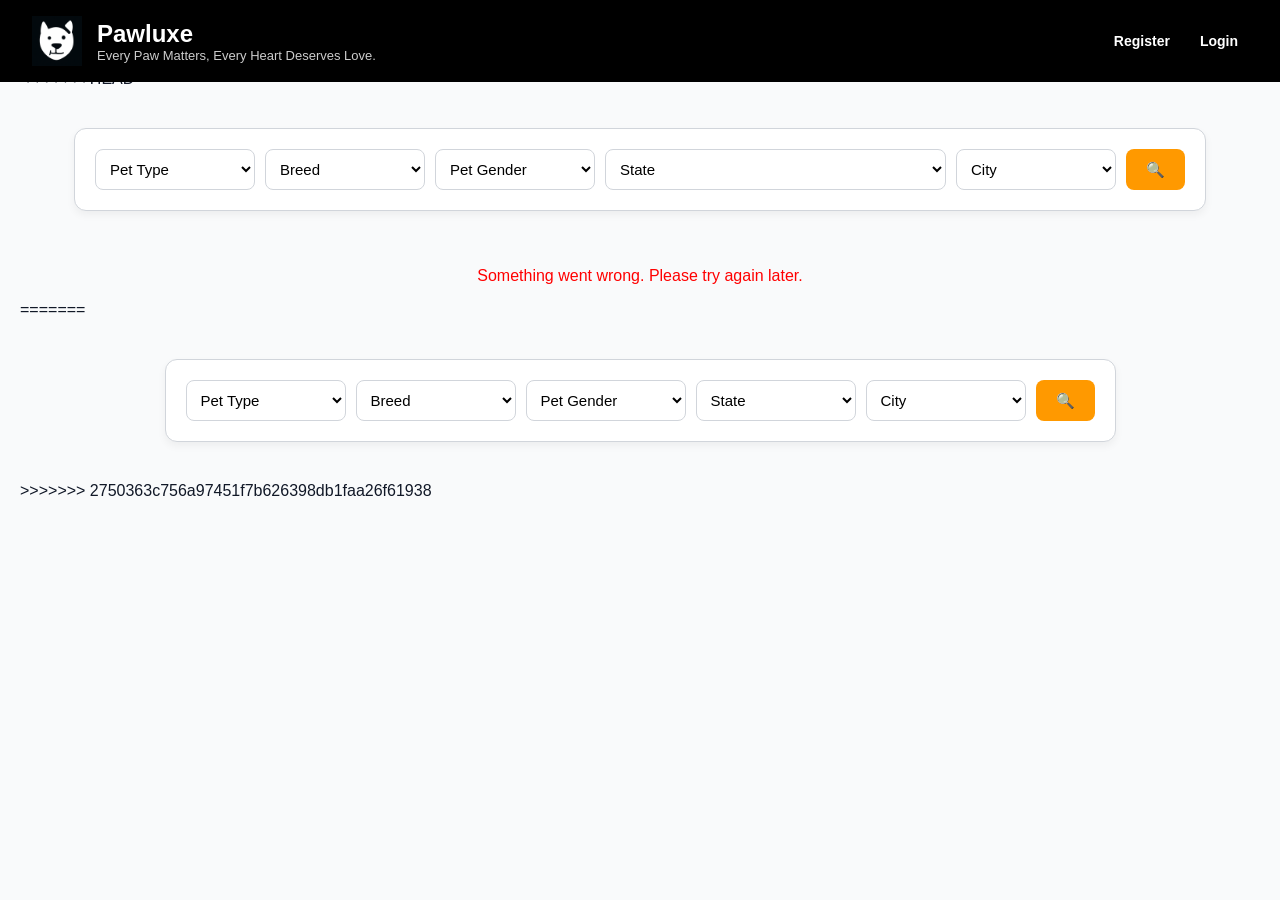
<file: index.html>
<<<<<<< HEAD
<!DOCTYPE html>
<html lang="en">
<head>
  <meta charset="UTF-8" />
  <meta name="viewport" content="width=device-width, initial-scale=1.0"/>
  <title>Pawluxe Home</title>
  <link rel="stylesheet" href="HomePage/style.css" />
  <script defer src="HomePage/homepagescript.js"></script>
</head>
<body>
  
  <header class="header">
    <div class="branding">
      <img src="HomePage/logo.png" alt="Pawluxe Logo" class="logo" />
      <div class="brand-text">
        <h1 class="brand-name">Pawluxe</h1>
        <p class="slogan">Every Paw Matters, Every Heart Deserves Love.</p>
      </div>
    </div>
    <div class="auth-buttons">
      <button onclick="location.href='PawluxeLogin/signup.html'" class="btn signup-btn">Register</button>
      <button onclick="location.href='PawluxeLogin/login.html'" class="btn login-btn">Login</button>
    </div>
    
      
  </header>

  <section class="search-wrapper">
    <div class="search-bar-combined">
      <select id="petTypeDropdown" class="dropdown">
        <option value="">Pet Type</option>
        <option value="dog">Dog</option>
        <option value="cat">Cat</option>
      </select>
      <select id="breedDropdown" class="dropdown">
        <option value="">Breed</option>
      </select>
      <select id="petGenderDropdown" class="dropdown">
        <option value="">Pet Gender</option>
        <option value="male">Male</option>
        <option value="female">Female</option>
      </select>
      <select id="stateDropdown" class="dropdown">
        <option value="">State</option>
      </select>
      <select id="cityDropdown" class="dropdown">
        <option value="">City</option>
      </select>
      <button class="search-btn">🔍</button>
    </div>
  </section>

  <section class="content"></section>

  <button class="floating-add-pet-btn" onclick="window.location.href='../PetAddForm/petForm.html'" title="Add Pet" style="display: none;">
    ＋
  </button>

</body>
</html>
=======
<!DOCTYPE html>
<html lang="en">
<head>
  <meta charset="UTF-8" />
  <meta name="viewport" content="width=device-width, initial-scale=1.0"/>
  <title>Pawluxe Home</title>
  <link rel="stylesheet" href="HomePage/style.css" />
  <script defer src="HomePage/homepagescript.js"></script>
</head>
<body>
  
  <header class="header">
    <div class="branding">
      <img src="HomePage/logo.png" alt="Pawluxe Logo" class="logo" />
      <div class="brand-text">
        <h1 class="brand-name">Pawluxe</h1>
        <p class="slogan">Every Paw Matters, Every Heart Deserves Love.</p>
      </div>
    </div>
    <div class="auth-buttons">
      <button onclick="location.href='PawluxeLogin/signup.html'" class="btn signup-btn">Register</button>
      <button onclick="location.href='PawluxeLogin/login.html'" class="btn login-btn">Login</button>
    </div>
    
      
  </header>

  <section class="search-wrapper">
    <div class="search-bar-combined">
      <select id="petTypeDropdown" class="dropdown">
        <option value="">Pet Type</option>
        <option value="dog">Dog</option>
        <option value="cat">Cat</option>
      </select>
      <select id="breedDropdown" class="dropdown">
        <option value="">Breed</option>
      </select>
      <select id="petGenderDropdown" class="dropdown">
        <option value="">Pet Gender</option>
        <option value="male">Male</option>
        <option value="female">Female</option>
      </select>
      <select id="stateDropdown" class="dropdown">
        <option value="">State</option>
      </select>
      <select id="cityDropdown" class="dropdown">
        <option value="">City</option>
      </select>
      <button class="search-btn">🔍</button>
    </div>
  </section>

  <section class="content"></section>

  <button class="floating-add-pet-btn" onclick="window.location.href='../PetAddForm/petForm.html'" title="Add Pet" style="display: none;">
    ＋
  </button>

</body>
</html>
>>>>>>> 2750363c756a97451f7b626398db1faa26f61938
</file>
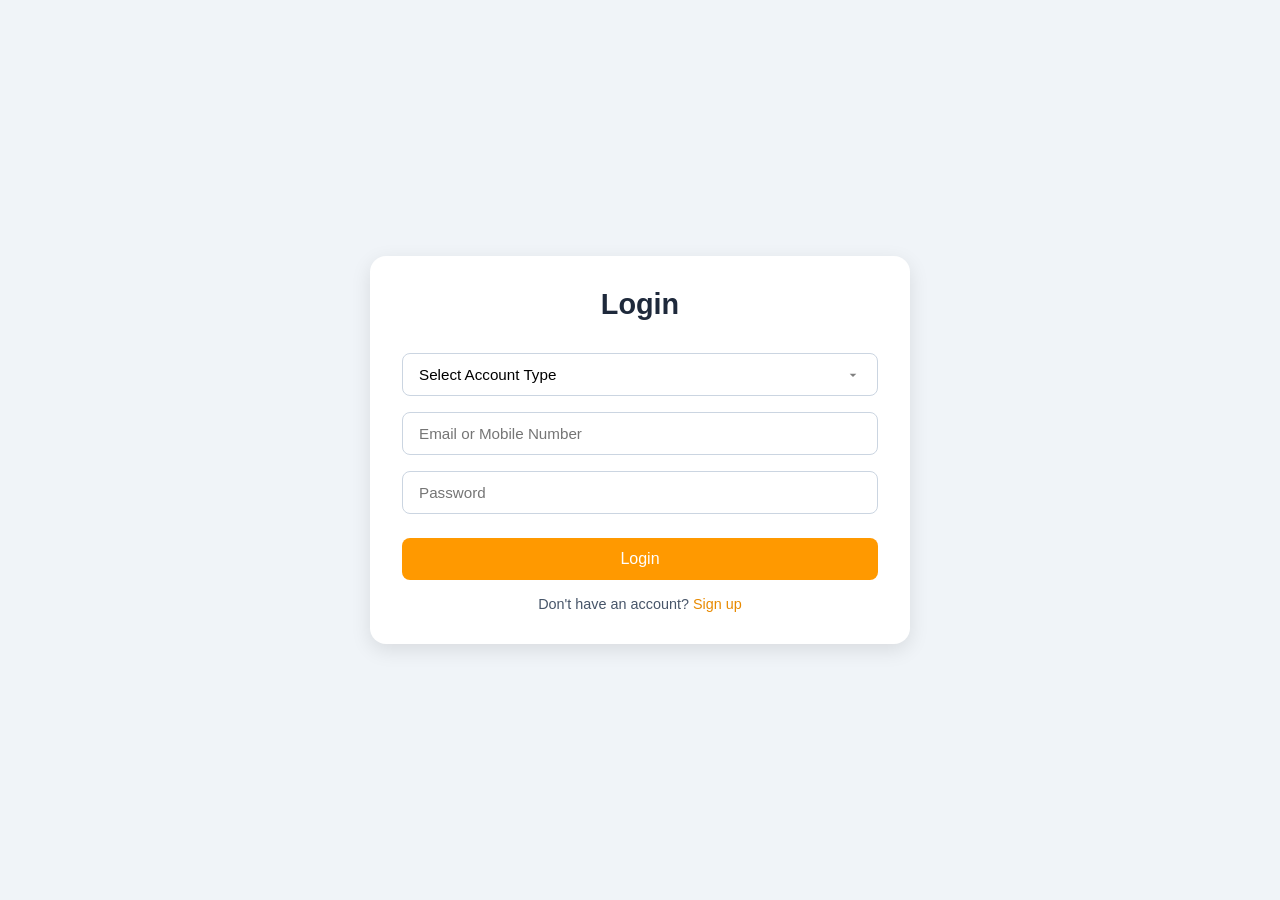
<file: PawluxeLogin/login.html>
<!DOCTYPE html>
<html lang="en">
<head>
  <meta charset="UTF-8">
  <title>Pawluxe Login</title>
  <link rel="stylesheet" href="style.css">
</head>
<body>
  <div class="form-container">
    <h1>Login</h1>
    <form id="loginForm">
  <!-- Account Type -->
  <select name="accountType" id="accountType" required>
    <option value="">Select Account Type</option>
    <option value="Individual Owner">Individual Owner</option>
    <option value="organisation">Organisation</option>
  </select>

  <input type="text" name="userName" placeholder="Email or Mobile Number" required>
  <input type="password" name="password" placeholder="Password" required>
  <button type="submit">Login</button>
</form>

    <p>Don't have an account? <a href="signup.html">Sign up</a></p>
  </div>

  <script src="login.js"></script>
</body>
</html>
</file>
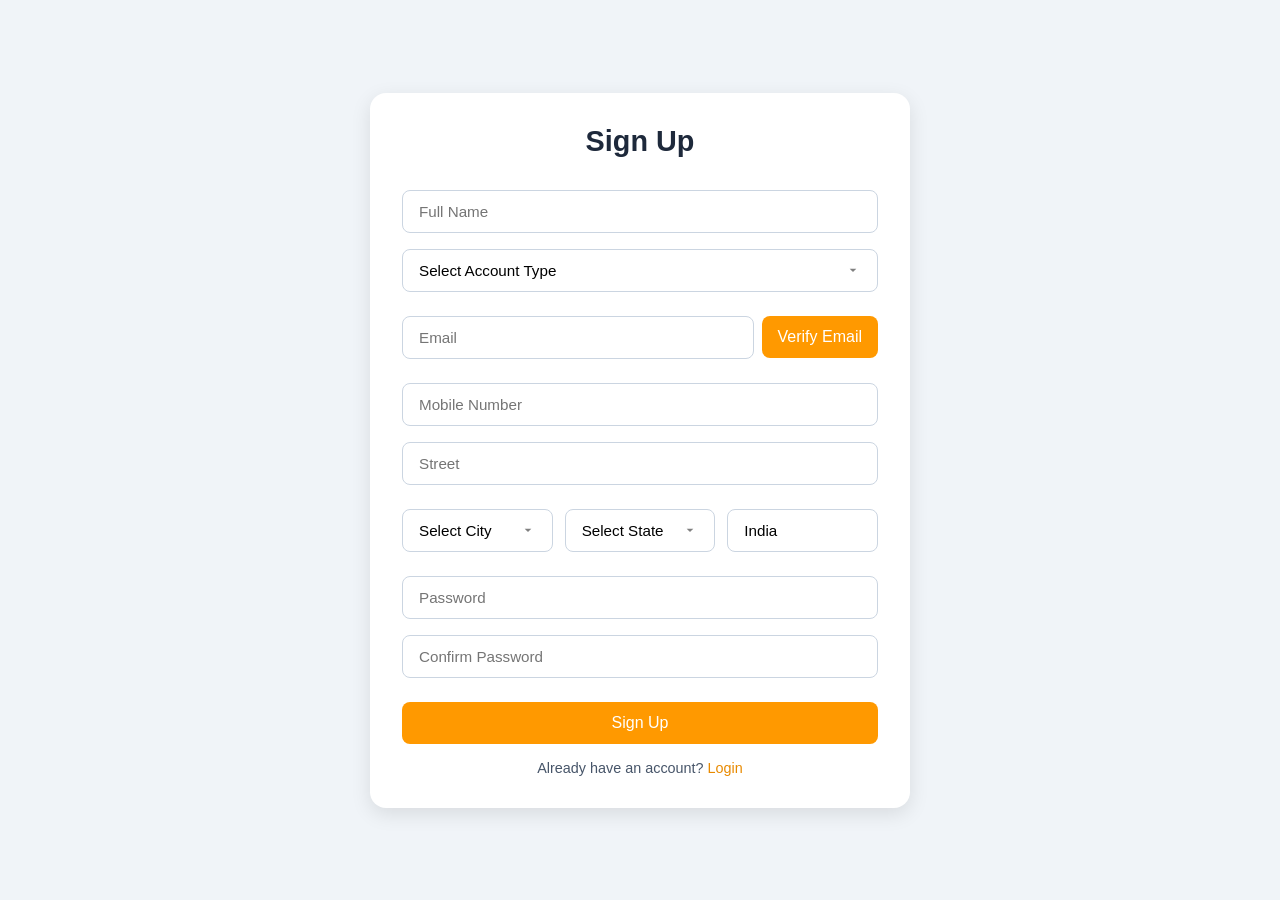
<file: PawluxeLogin/signup.html>
<!DOCTYPE html>
<html lang="en">
<head>
  <meta charset="UTF-8" />
  <title>Pawluxe Signup</title>
  <link rel="stylesheet" href="style.css" />
</head>
<body>
  <div class="form-container">
    <h1>Sign Up</h1>
    <form id="signupForm">
      <input type="text" name="fullName" placeholder="Full Name" required />

      <!-- Account Type -->
      <select name="accountType" id="accountType" required>
        <option value="">Select Account Type</option>
        <option value="individual">Individual Owner</option>
        <option value="organisation">Organisation</option>
      </select>

      <!-- Organisation-specific fields -->
      <div id="organisationFields" style="display:none;">
        <select name="organisationType" id="organisationType">
          <option value="">Select Organisation Type</option>
          <option value="animal_shelter">Animal Shelter</option>
          <option value="ngo">NGO</option>
          <option value="pet_adoption_center">Pet Adoption Center</option>
          <option value="other">Other</option>
        </select>

        <input type="text" name="organisationName" placeholder="Organisation Name" />
      </div>

      <div class="email-group">
        <input type="email" name="email" placeholder="Email" id="email" required />
        <button type="button" id="verifyEmailBtn">Verify Email</button>
      </div>

      <div id="otpSection" style="display:none;">
        <input type="text" id="otpInput" placeholder="Enter OTP" />
        <button type="button" id="submitOtpBtn">Submit OTP</button>
      </div>

      <input type="text" name="mobileNumber" placeholder="Mobile Number" required />
      <input type="text" name="street" placeholder="Street" required />

      <div class="location-group">
        <select name="city" id="citySelect" required>
          <option value="">Select City</option>
        </select>

        <select name="state" id="stateSelect" required>
          <option value="">Select State</option>
        </select>

        <input type="text" name="country" placeholder="Country" value="India" readonly />
      </div>

      <input type="password" name="password" placeholder="Password" required />
      <input type="password" name="confirmPassword" placeholder="Confirm Password" required />
      <button type="submit">Sign Up</button>
    </form>
    <p>Already have an account? <a href="login.html">Login</a></p>
  </div>

  <script src="signup.js"></script>
</body>
</html>
</file>
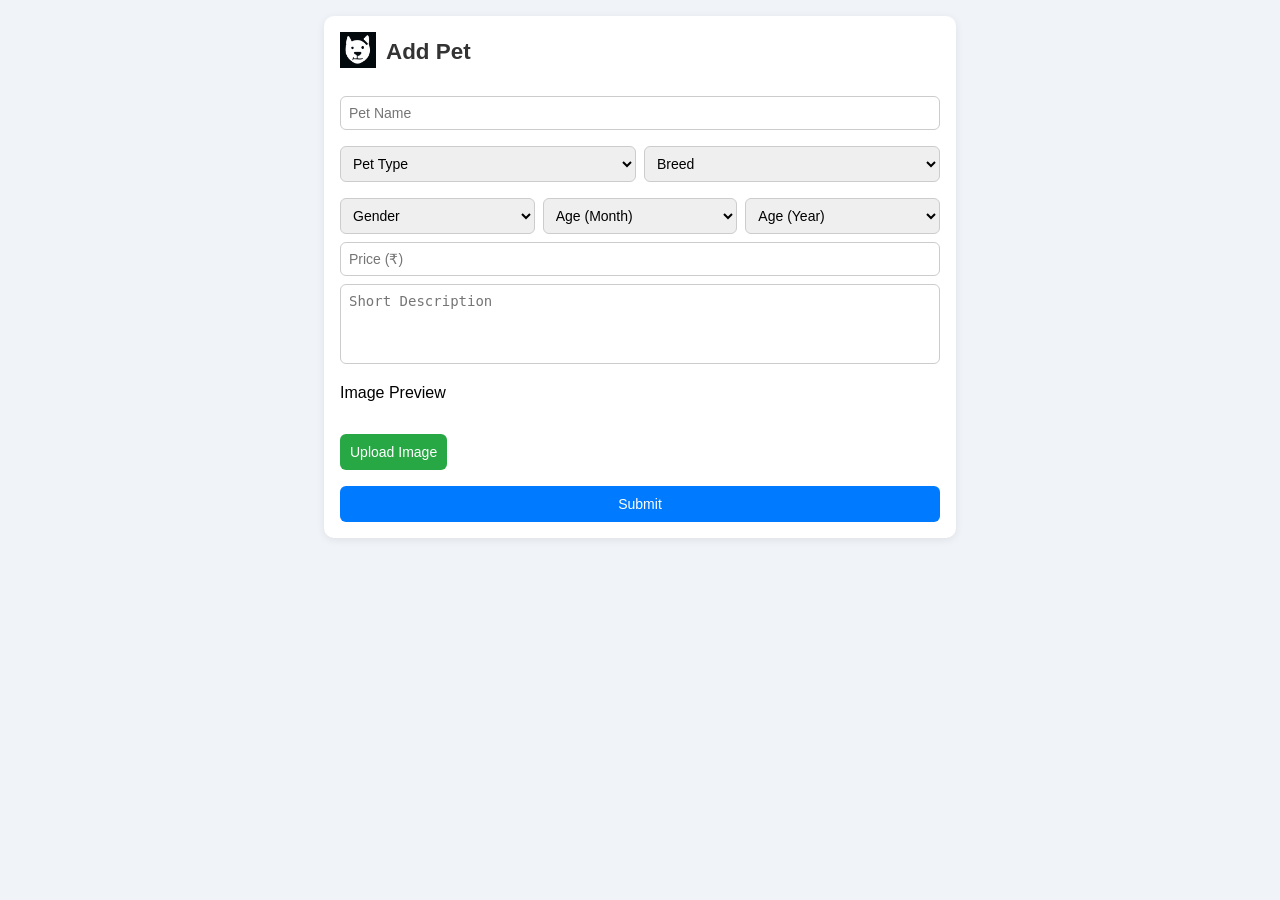
<file: PetAddForm/petForm.html>
<!DOCTYPE html>
<html lang="en">
<head>
  <meta charset="UTF-8" />
  <meta name="viewport" content="width=device-width, initial-scale=1.0"/>
  <title>Pawluxe - Add Pet</title>
  <link rel="stylesheet" href="style.css" />
</head>
<body>
  <div class="form-container">
    <div class="header-row">
  <a href="../index.html" class="logo-link">
    <img src="../HomePage/logo.png" alt="Pawluxe Logo" class="logo" />
  </a>
  <h1 class="form-title">Add Pet</h1>
</div>
    <form id="animalForm">
      <input type="text" name="name" placeholder="Pet Name" required />

      <div class="row">
        <select id="petTypeDropdown" class="dropdown" required>
          <option value="">Pet Type</option>
          <option value="dog">Dog</option>
          <option value="cat">Cat</option>
        </select>
        <select id="breedDropdown" class="dropdown" required>
          <option value="">Breed</option>
        </select>
      </div>

      <div class="row">
        <select id="petGenderDropdown" class="dropdown" required>
          <option value="">Gender</option>
          <option value="male">Male</option>
          <option value="female">Female</option>
        </select>

        <select name="ageInMonth" required>
          <option value="">Age (Month)</option>
          <option value="<1">Less than 1</option>
          <!-- 1 to 11 months -->
          <script>
            for (let i = 1; i <= 11; i++) {
              document.write(`<option value="${i}">${i}</option>`);
            }
          </script>
        </select>

        <select name="ageInYear" required>
          <option value="">Age (Year)</option>
          <script>
            for (let i = 0; i <= 15; i++) {
              document.write(`<option value="${i}">${i}</option>`);
            }
          </script>
        </select>
      </div>

      <input type="number" name="price" placeholder="Price (₹)" min="0" step="1" required />

      <textarea name="description" placeholder="Short Description" required></textarea>

      <p class="section-label">Image Preview</p>
      <div class="image-preview" id="previewContainer"></div>

      <label class="upload-btn">
        Upload Image
        <input type="file" id="imageInput" hidden />
      </label>

      <button type="submit">Submit</button>
    </form>
  </div>

  <script src="script.js"></script>
</body>
</html>
</file>
<file: HomePage/style.css>
body {
  margin: 0;
  padding: 20px;
  font-family: 'Segoe UI', Arial, sans-serif;
  background-color: #f9fafb;
  color: #111827;
  padding-top: 70px;
}

.header {
  display: flex;
  justify-content: space-between;
  align-items: center;
  padding: 16px 32px;
  background-color: #000;
  color: white;
  position: fixed;
  top: 0;
  left: 0;
  right: 0;
  z-index: 1000;
}

.branding {
  display: flex;
  align-items: center;
}

.logo {
  height: 50px;
  margin-right: 15px;
}

.brand-name {
  font-size: 24px;
  margin: 0;
}

.slogan {
  font-size: 13px;
  margin: 0;
  opacity: 0.8;
}

.auth-buttons {
  display: flex;
  gap: 10px;
  margin-left: auto;
}

.btn {
  padding: 10px 10px;
  font-size: 14px;
  border: none;
  border-radius: 6px;
  cursor: pointer;
  color: white;
  background-color: #000;
  font-weight: bold;
}

.btn:hover {
  text-decoration: underline;
  text-decoration-thickness: 2px; 
  text-underline-offset: 3px;
}

.premium-crown {
   padding: 10px 18px;
  font-size: 14px;
  border: none;
  border-radius: 6px;
  background: #78531b;
  color: #ffa116;
  cursor: pointer;
}


.search-wrapper {
  display: flex;
  justify-content: center;
  padding: 40px 20px;
}

.search-bar-combined {
  display: flex;
  flex-wrap: wrap;
  gap: 10px;
  padding: 20px;
  background-color: white;
  border: 1px solid #d1d5db;
  border-radius: 12px;
  box-shadow: 0 4px 8px rgba(0,0,0,0.05);
}

.dropdown {
  padding: 10px;
  border: 1px solid #d1d5db;
  border-radius: 8px;
  font-size: 15px;
  background-color: white;
  min-width: 160px;
}

.search-btn {
  padding: 10px 20px;
  background-color: #f90;
  color: white;
  font-size: 15px;
  border: none;
  border-radius: 8px;
  cursor: pointer;
}

.search-btn:hover {
  background-color: #1d4ed8;
}

@media (max-width: 600px) {
  .search-bar-combined {
    flex-direction: column;
    max-width: 400px;
    width: 100%;
  }

  .dropdown,
  .search-btn {
    width: 100%;
  }
}

.content {
  display: flex;
  flex-wrap: wrap;
  gap: 20px;
  justify-content: center;
}

.floating-add-pet-btn {
  position: fixed;
  bottom: 24px;
  right: 24px;
  width: 60px;
  height: 60px;
  background-color: #ff9900;
  color: white;
  border: none;
  border-radius: 50%;
  font-size: 36px;
  font-weight: bold;
  box-shadow: 0 4px 12px rgba(0, 0, 0, 0.25);
  cursor: pointer;
}

.floating-add-pet-btn:hover {
  background-color: #e88a00;
}

.dog-card {
  background-color: #fff;
  border-radius: 16px;
  box-shadow: 0 4px 10px rgba(0, 0, 0, 0.1);
  width: 400px;
  padding: 16px;
  display: flex;
  flex-direction: column;
  gap: 12px;
}

.dog-card-header {
  display: flex;
  justify-content: space-between;
  font-weight: bold;
}

.dog-image {
  width: 100%;
  height: 220px;
  object-fit: cover;
  border-radius: 12px;
}

.dog-description {
  font-size: 14px;
  color: #555;
}

.dog-footer {
  display: flex;
  justify-content: space-between;
  align-items: center;
}

.owner-detail {
  font-size: 13px;
  color: #333;
}

.adopt-btn {
  padding: 10px 20px;
  background-color: #4CAF50;
  color: white;
  border: none;
  border-radius: 10px;
  cursor: pointer;
}

.adopt-btn:hover {
  background-color: #43a047;
}
</file>
<file: PawluxeLogin/style.css>
/* Base Reset */
* {
  box-sizing: border-box;
  margin: 0;
  padding: 0;
}

body {
  font-family: 'Segoe UI', sans-serif;
  background-color: #f0f4f8;
  display: flex;
  justify-content: center;
  align-items: center;
  min-height: 100vh;
  padding: 1rem;
}

/* Form Container */
.form-container {
  background-color: #ffffff;
  padding: 2rem;
  border-radius: 16px;
  box-shadow: 0 6px 20px rgba(0, 0, 0, 0.1);
  width: 100%;
  max-width: 420px;
}

.form-container h1 {
  text-align: center;
  margin-bottom: 1.5rem;
  color: #1e293b;
  font-size: 1.8rem;
}

/* Input Fields */
input[type="text"],
input[type="email"],
input[type="password"] {
  width: 100%;
  padding: 0.75rem 1rem;
  margin: 0.5rem 0;
  border: 1px solid #cbd5e1;
  border-radius: 8px;
  font-size: 0.95rem;
  transition: border 0.3s ease;
}

input:focus {
  border-color: #2563eb;
  outline: none;
  box-shadow: 0 0 0 2px rgba(37, 99, 235, 0.2);
}

/* Email Verification Group */
.email-group,
#otpSection {
  display: flex;
  gap: 0.5rem;
  align-items: center;
  margin: 0.5rem 0;
}

.email-group input,
#otpSection input {
  flex: 1;
}

/* Buttons */
button {
  padding: 0.75rem 1rem;
  font-size: 1rem;
  border-radius: 8px;
  border: none;
  background-color: #f90;
  color: #ffffff;
  cursor: pointer;
  transition: background-color 0.3s ease;
}

button:hover {
  background-color: #e88a00;
}

button:disabled {
  background-color: #a5b4fc;
  cursor: not-allowed;
}

/* Sign Up Button Full Width */
form button[type="submit"] {
  width: 100%;
  margin-top: 1rem;
}

/* Text Link */
.form-container p {
  text-align: center;
  margin-top: 1rem;
  font-size: 0.9rem;
  color: #475569;
}

.form-container a {
  color: #e88a00;
  text-decoration: none;
  font-weight: 500;
}

.form-container a:hover {
  text-decoration: underline;
}

/* Utility */
.hidden {
  display: none;
}

@media (max-width: 480px) {
  .form-container {
    padding: 1.5rem;
  }

  input, button {
    font-size: 0.9rem;
  }
}

.form-container {
  max-width: 540px; /* was 420px */
}

/* Location row (City + State + Country) */
.location-group {
  display: flex;
  gap: 0.75rem;
  margin: 0.5rem 0;
}

.location-group input {
  flex: 1;
  min-width: 0;
}

select {
  padding: 0.75rem 1rem;
  border: 1px solid #cbd5e1;
  border-radius: 8px;
  font-size: 0.95rem;
  width: 100%;
  margin: 0.5rem 0;
}

.location-group select,
.location-group input {
  flex: 1;
  min-width: 0;
}


select {
  padding: 0.75rem 1rem;
  border: 1px solid #cbd5e1;
  border-radius: 8px;
  font-size: 0.95rem;
  width: 100%;
  margin: 0.5rem 0;
  appearance: none;             /* Remove native styling */
  background-color: #ffffff;
  background-image: url("data:image/svg+xml;utf8,<svg fill='gray' height='16' viewBox='0 0 24 24' width='16' xmlns='http://www.w3.org/2000/svg'><path d='M7 10l5 5 5-5z'/></svg>");
  background-repeat: no-repeat;
  background-position: right 1rem center;
  background-size: 16px 16px;
}

select:focus {
  border-color: #2563eb;
  outline: none;
  box-shadow: 0 0 0 2px rgba(37, 99, 235, 0.2);
}


.search-section {
  display: flex;
  justify-content: center;
  align-items: center;
  margin-top: 20px;
  gap: 10px;
}

.search-input {
  padding: 10px;
  width: 300px;
  border-radius: 8px;
  border: 1px solid #ccc;
  font-size: 16px;
}

.search-btn {
  padding: 10px 20px;
  background-color: #1877f2; /* Facebook blue */
  color: white;
  border: none;
  border-radius: 8px;
  cursor: pointer;
  font-size: 16px;
}

.search-btn:hover {
  background-color: #145dbf;
}

/* Smooth slide/fade effect */
.hidden-section {
  max-height: 0;
  opacity: 0;
  overflow: hidden;
  transition: max-height 0.4s ease, opacity 0.4s ease;
}

.hidden-section.show {
  max-height: 500px; /* enough for content */
  opacity: 1;
}
</file>
<file: PetAddForm/style.css>
body {
  font-family: Arial, sans-serif;
  background-color: #f0f4f8;
  margin: 0;
  padding: 1rem;
  overflow: hidden; /* prevent scroll */
}

/* Form Container */
.form-container {
  background-color: white;
  padding: 1rem;
  max-width: 600px;
  margin: auto;
  border-radius: 10px;
  box-shadow: 0 2px 8px rgba(0, 0, 0, 0.08);
}

.header-row {
  display: flex;
  align-items: center;
  gap: 10px;
  margin-bottom: 1rem;
}

.logo {
  height: 36px;
  cursor: pointer;
}

.form-title {
  font-size: 1.4rem;
  margin: 0;
  color: #333;
}

/* Inputs, Selects, Textareas, Buttons */
input,
select,
textarea,
button {
  width: 100%;
  padding: 8px;
  margin-top: 8px;
  border-radius: 6px;
  border: 1px solid #ccc;
  font-size: 14px;
  box-sizing: border-box;
}

textarea {
  height: 80px;
  resize: none;
}

.row {
  display: flex;
  gap: 8px;
  margin-top: 8px;
}

.row input,
.row select {
  flex: 1;
}

/* Upload Button */
.upload-btn {
  display: inline-block;
  background-color: #28a745;
  color: white;
  text-align: center;
  cursor: pointer;
  margin-top: 1rem;
  border-radius: 6px;
  padding: 10px;
  font-size: 14px;
}

/* Image Preview Thumbnails */
.image-preview {
  display: flex;
  flex-wrap: wrap;
  gap: 6px;
  margin-top: 8px;
  max-height: 100px;
  overflow: hidden;
}

.image-preview img {
  width: 80px;
  height: 80px;
  object-fit: cover;
  border-radius: 6px;
  border: 1px solid #ccc;
}

/* Submit Button */
button[type="submit"] {
  background-color: #007bff;
  color: white;
  margin-top: 1rem;
  cursor: pointer;
  font-size: 14px;
  border: none;
  border-radius: 6px;
  padding: 10px;
  transition: background-color 0.2s ease;
}

button[type="submit"]:hover {
  background-color: #0056b3;
}

/* Checkbox Row */
.simple-checkbox-row {
  display: flex;
  align-items: center;
  gap: 8px;
  margin-top: 12px;
  font-size: 14px;
}

.simple-checkbox-row input[type="checkbox"] {
  width: 16px;
  height: 16px;
  cursor: pointer;
  accent-color: #007bff;
}
</file>
